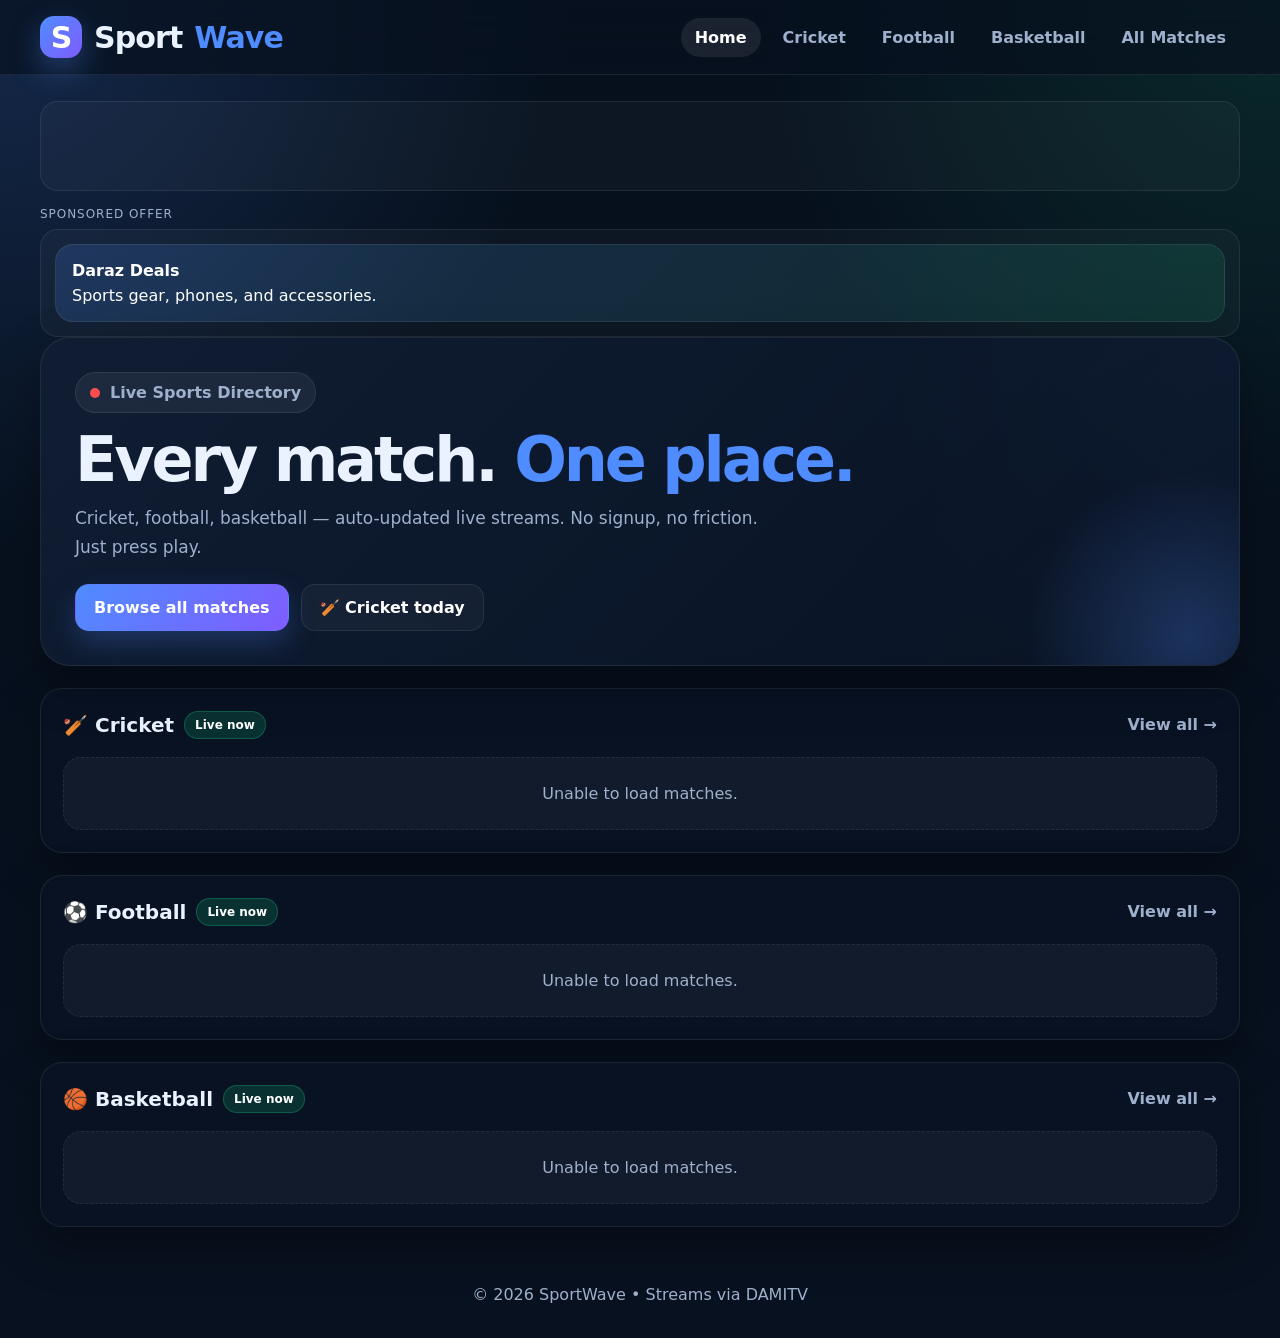
<file: index.html>
<!doctype html>
<html lang="en">
  <head>
    <meta charset="UTF-8" />
    <meta name="viewport" content="width=device-width,initial-scale=1" />
    <title>SportWave — Live Sports Streams</title>

    <link rel="stylesheet" href="style.css" />
  </head>
  <body>
    <header class="header">
      <div class="header-inner">
        <a href="index.html" class="brand"
          ><div class="brand-logo">S</div>
          Sport<span>Wave</span></a
        >
        <nav class="nav">
          <a href="index.html" class="active">Home</a>
          <a href="cricket.html">Cricket</a>
          <a href="football.html">Football</a>
          <a href="basketball.html">Basketball</a>
          <a href="all-matches.html">All Matches</a>
        </nav>
      </div>
    </header>

    <main class="wrap">
  <div class="ad-slot ad-top">
    <script type="text/javascript">
      aclib.runAutoTag({
        zoneId: 'nvxye04adu',
      });
    </script>
  </div>

      <div class="ad-label">Sponsored Offer</div>
      <div class="ad-slot ad-daraz">
        <a class="sponsor-card" href="#" target="_blank" rel="noopener">
          <strong>Daraz Deals</strong>
          <span>Sports gear, phones, and accessories.</span>
        </a>
      </div>
      <section class="hero">
        <div class="hero-badge">
          <span class="live-dot"></span> Live Sports Directory
        </div>
        <h1>Every match. <em>One place.</em></h1>
        <p>
          Cricket, football, basketball — auto-updated live streams. No signup,
          no friction. Just press play.
        </p>
        <div class="hero-cta">
          <a href="all-matches.html" class="btn btn-primary"
            >Browse all matches</a
          >
          <a href="cricket.html" class="btn btn-ghost">🏏 Cricket today</a>
        </div>
      </section>

      <section class="section">
        <div class="section-head">
          <h2>🏏 Cricket <span class="tag-live">Live now</span></h2>
          <a class="view-all" href="all-matches.html?sport=cricket"
            >View all →</a
          >
        </div>
        <div class="grid" id="homeCricket"></div>
      </section>

      <section class="section">
        <div class="section-head">
          <h2>⚽ Football <span class="tag-live">Live now</span></h2>
          <a class="view-all" href="all-matches.html?sport=football"
            >View all →</a
          >
        </div>
        <div class="grid" id="homeFootball"></div>
      </section>

      <section class="section">
        <div class="section-head">
          <h2>🏀 Basketball <span class="tag-live">Live now</span></h2>
          <a class="view-all" href="all-matches.html?sport=basketball"
            >View all →</a
          >
        </div>
        <div class="grid" id="homeBasketball"></div>
      </section>
    </main>

    <footer class="footer">© 2026 SportWave • Streams via DAMITV</footer>
         <script src="https://aclib.adcash.com/aclib.min.js"></script>

    <script src="app.js"></script>
  </body>
</html>
</file>
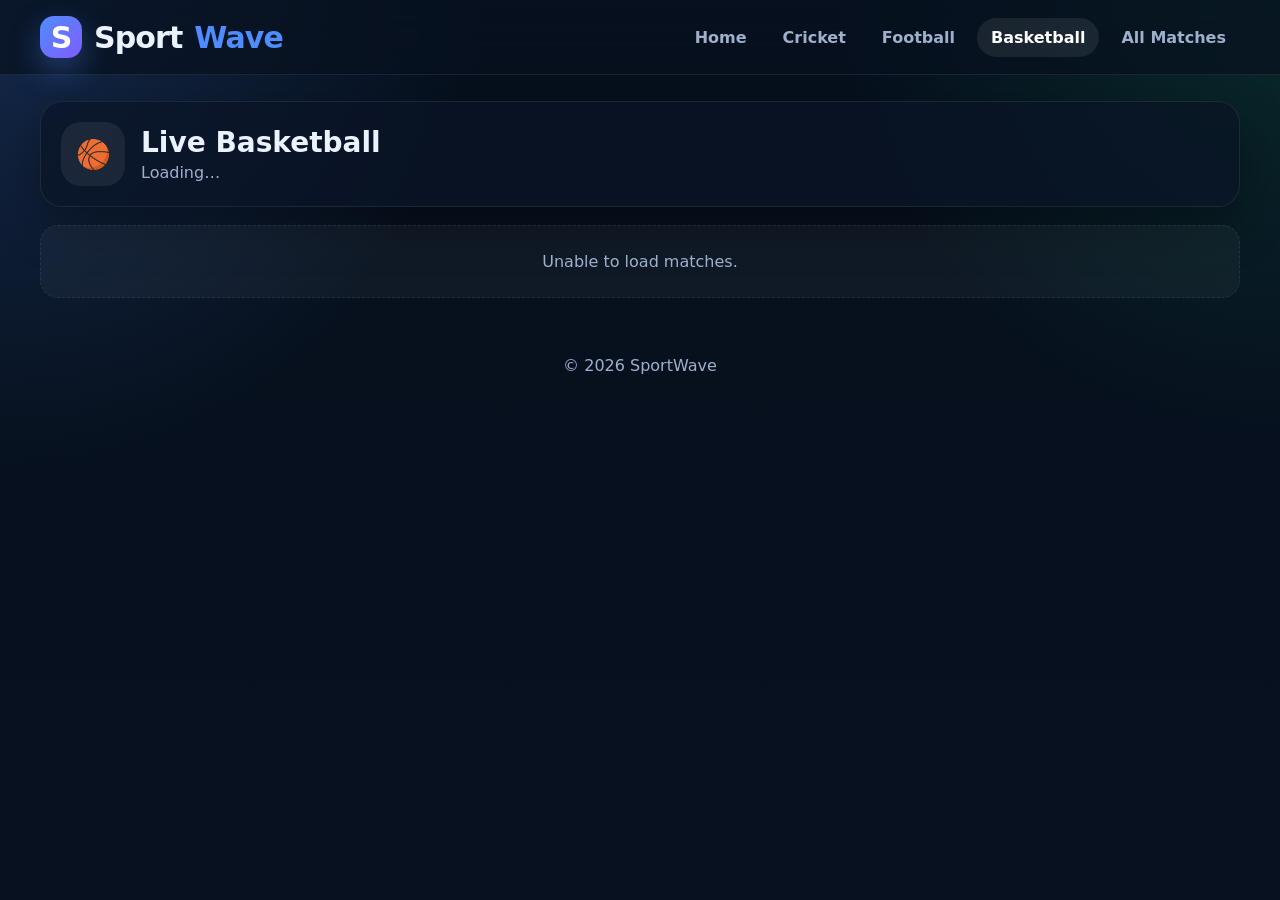
<file: basketball.html>
<!DOCTYPE html>
<html lang="en">
<head>
<meta charset="UTF-8"><meta name="viewport" content="width=device-width,initial-scale=1">
<title>Live Basketball — SportWave</title>
<link rel="stylesheet" href="style.css">
</head>
<body>
<header class="header">
  <div class="header-inner">
    <a href="index.html" class="brand"><div class="brand-logo">S</div>Sport<span>Wave</span></a>
    <nav class="nav">
      <a href="index.html">Home</a>
      <a href="cricket.html">Cricket</a>
      <a href="football.html">Football</a>
      <a href="basketball.html" class="active">Basketball</a>
      <a href="all-matches.html">All Matches</a>
    </nav>
  </div>
</header>
<main class="wrap">
  <div class="page-head">
    <div class="card-icon">🏀</div>
    <div><h1>Live Basketball</h1><p id="sportCount">Loading…</p></div>
  </div>
  <div class="grid" id="sportGrid" data-sport="basketball"></div>
</main>
<footer class="footer">© 2026 SportWave</footer>
<script src="app.js"></script>
</body>
</html>
</file>
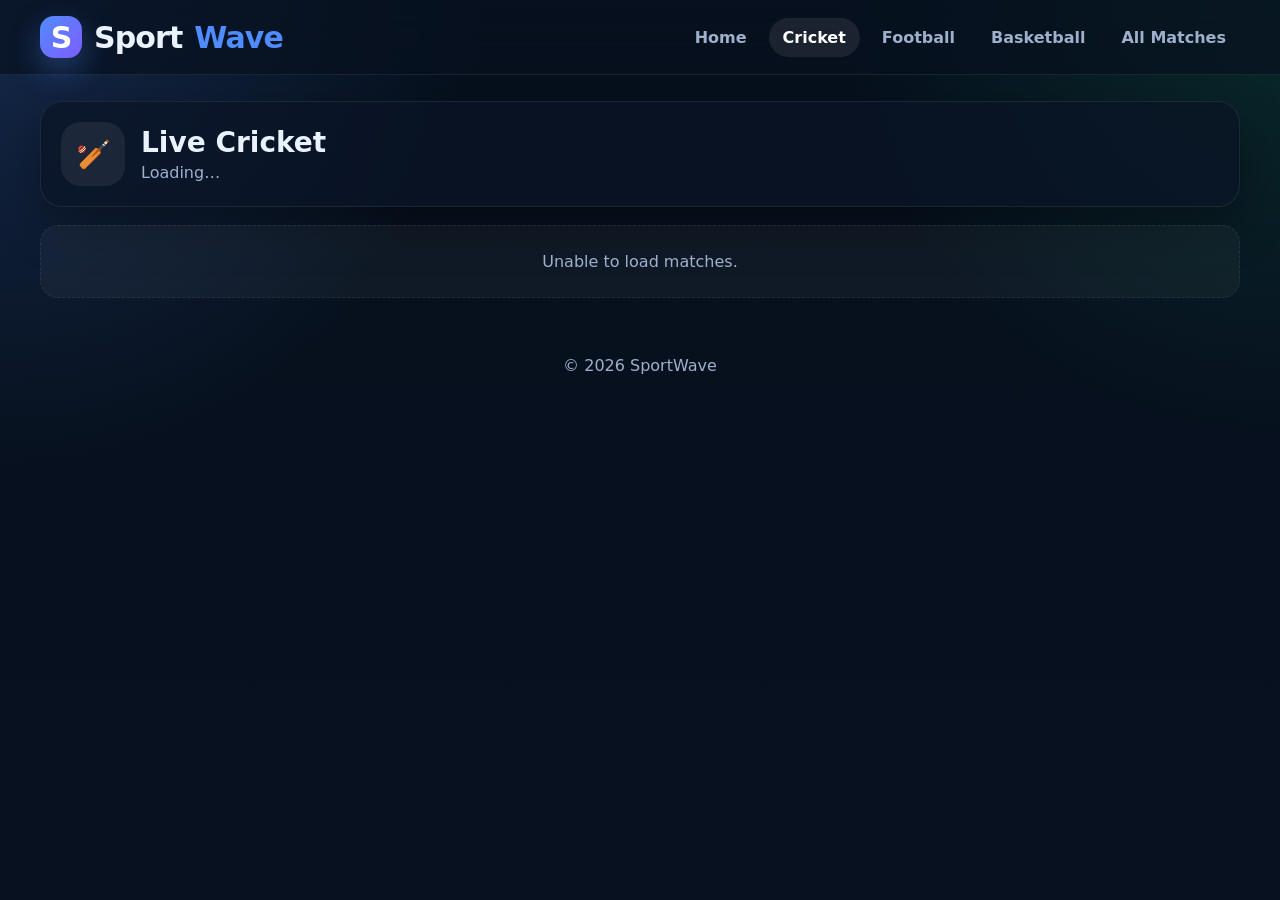
<file: cricket.html>
<!DOCTYPE html>
<html lang="en">
<head>
<meta charset="UTF-8"><meta name="viewport" content="width=device-width,initial-scale=1">
<title>Live Cricket — SportWave</title>
<link rel="stylesheet" href="style.css">
</head>
<body>
<header class="header">
  <div class="header-inner">
    <a href="index.html" class="brand"><div class="brand-logo">S</div>Sport<span>Wave</span></a>
    <nav class="nav">
      <a href="index.html">Home</a>
      <a href="cricket.html" class="active">Cricket</a>
      <a href="football.html">Football</a>
      <a href="basketball.html">Basketball</a>
      <a href="all-matches.html">All Matches</a>
    </nav>
  </div>
</header>
<main class="wrap">
  <div class="page-head">
    <div class="card-icon">🏏</div>
    <div><h1>Live Cricket</h1><p id="sportCount">Loading…</p></div>
  </div>
  <div class="grid" id="sportGrid" data-sport="cricket"></div>
</main>
<footer class="footer">© 2026 SportWave</footer>
<script src="app.js"></script>
</body>
</html>
</file>
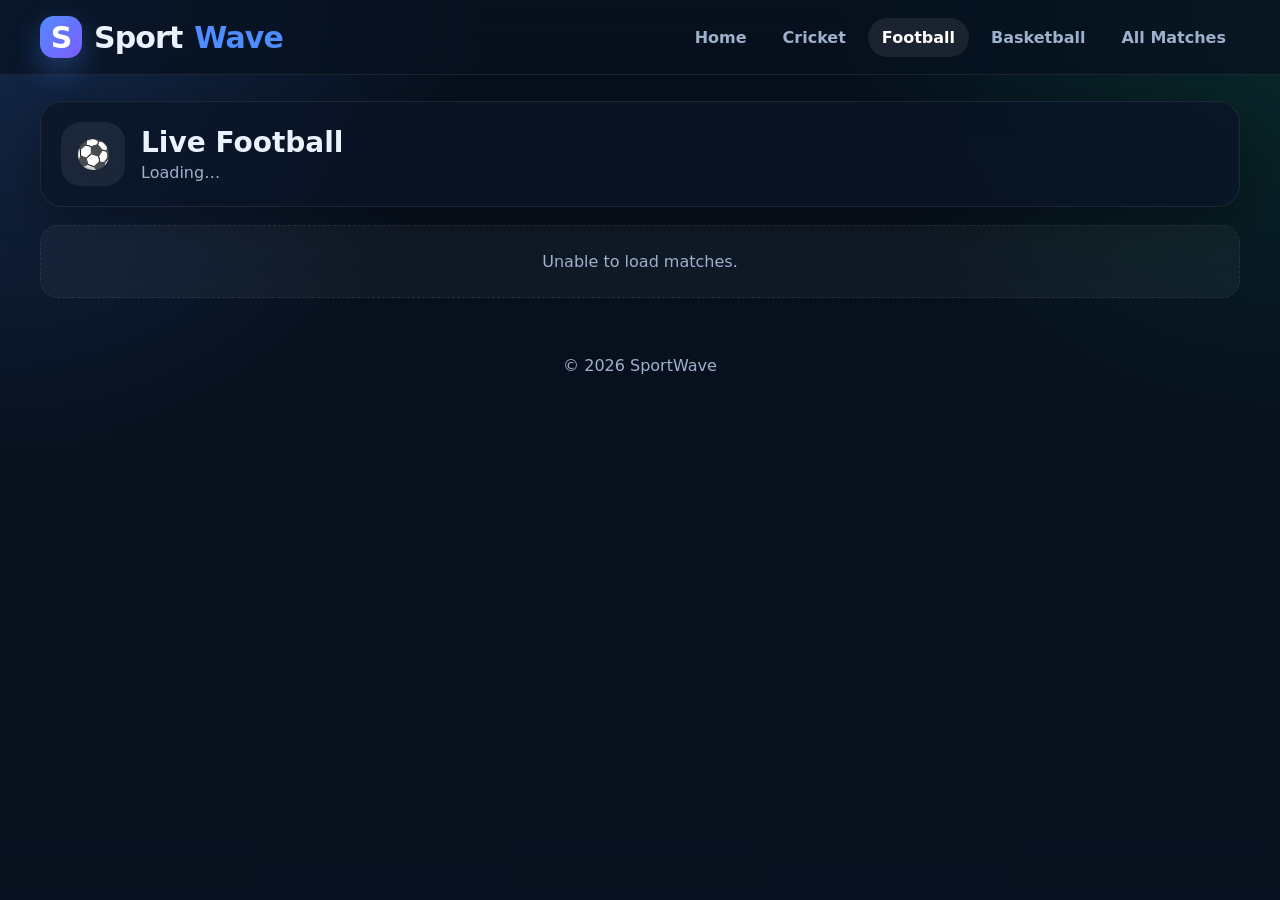
<file: football.html>
<!DOCTYPE html>
<html lang="en">
<head>
<meta charset="UTF-8"><meta name="viewport" content="width=device-width,initial-scale=1">
<title>Live Football — SportWave</title>
<link rel="stylesheet" href="style.css">
</head>
<body>
<header class="header">
  <div class="header-inner">
    <a href="index.html" class="brand"><div class="brand-logo">S</div>Sport<span>Wave</span></a>
    <nav class="nav">
      <a href="index.html">Home</a>
      <a href="cricket.html">Cricket</a>
      <a href="football.html" class="active">Football</a>
      <a href="basketball.html">Basketball</a>
      <a href="all-matches.html">All Matches</a>
    </nav>
  </div>
</header>
<main class="wrap">
  <div class="page-head">
    <div class="card-icon">⚽</div>
    <div><h1>Live Football</h1><p id="sportCount">Loading…</p></div>
  </div>
  <div class="grid" id="sportGrid" data-sport="football"></div>
</main>
<footer class="footer">© 2026 SportWave</footer>
<script src="app.js"></script>
</body>
</html>
</file>
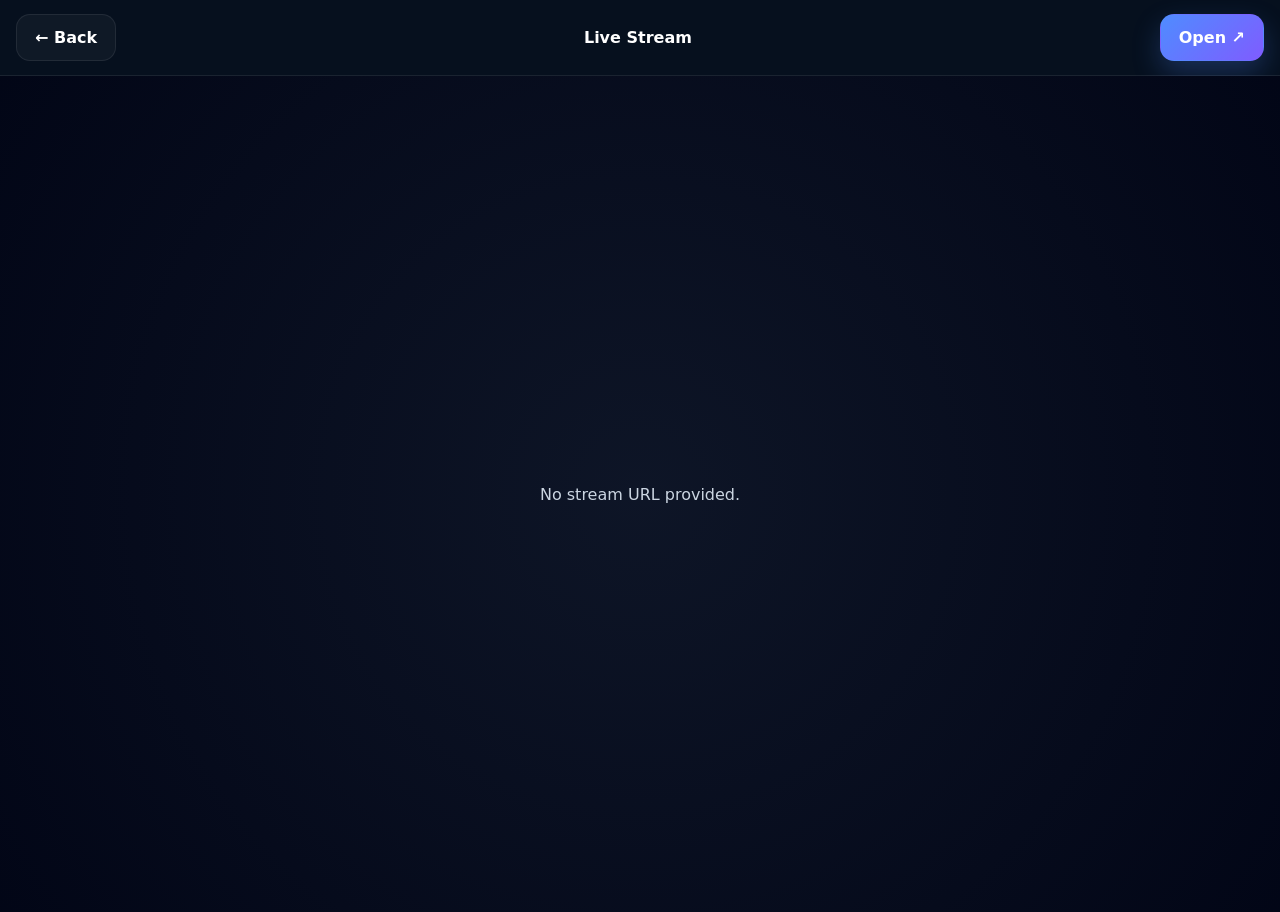
<file: stream.html>
<!DOCTYPE html>
<html lang="en">
<head>
<meta charset="UTF-8"><meta name="viewport" content="width=device-width,initial-scale=1">
<title>Live Stream — SportWave</title>
<link rel="stylesheet" href="style.css">
</head>
<body class="stream-body">
<div class="stream-top">
  <a href="index.html" class="btn btn-ghost">← Back</a>
  <div class="stream-title" id="streamTitle">Live Stream</div>
  <a id="openTab" href="#" target="_blank" rel="noopener" class="btn btn-primary">Open ↗</a>
</div>
<div class="stream-frame-wrap">
  <iframe id="streamFrame" allow="autoplay; encrypted-media; fullscreen; picture-in-picture" allowfullscreen referrerpolicy="no-referrer"></iframe>
  <div class="stream-fallback" id="streamFallback"><div><div class="spinner"></div><p>Loading stream…</p></div></div>
</div>
<script src="app.js"></script>
</body>
</html>
</file>
<file: style.css>
:root {
  --bg: #07111f;
  --bg-soft: #0b172a;
  --panel: rgba(10, 20, 38, 0.84);
  --panel-2: #101d33;
  --line: rgba(255,255,255,0.08);
  --text: #eaf2ff;
  --muted: #9fb0cc;
  --primary: #4f8cff;
  --primary-2: #19c37d;
  --shadow: 0 18px 50px rgba(0,0,0,.32);
  --radius: 22px;
}

* { box-sizing: border-box; margin: 0; padding: 0; }
html, body { min-height: 100%; }
body {
  font-family: Inter, system-ui, -apple-system, Segoe UI, Roboto, Arial, sans-serif;
  background:
    radial-gradient(circle at top left, rgba(79,140,255,.20), transparent 30%),
    radial-gradient(circle at top right, rgba(25,195,125,.14), transparent 28%),
    linear-gradient(180deg, #06101d 0%, #08111f 100%);
  color: var(--text);
}
a { text-decoration: none; color: inherit; }
button { font: inherit; }

.header {
  position: sticky;
  top: 0;
  z-index: 1000;
  backdrop-filter: blur(18px);
  background: rgba(7, 17, 31, 0.72);
  border-bottom: 1px solid var(--line);
}
.header-inner {
  max-width: 1240px;
  margin: 0 auto;
  padding: 16px 20px;
  display: flex;
  align-items: center;
  justify-content: space-between;
  gap: 18px;
}

.brand {
  display: flex;
  align-items: center;
  gap: 12px;
  font-size: 30px;
  font-weight: 900;
  letter-spacing: -.03em;
  color: var(--text);
}
.brand span { color: var(--primary); }
.brand-logo {
  width: 42px;
  height: 42px;
  border-radius: 14px;
  display: grid;
  place-items: center;
  background: linear-gradient(135deg, var(--primary), #7f5cff);
  color: #fff;
  box-shadow: 0 12px 30px rgba(79,140,255,.35);
}

.nav {
  display: flex;
  gap: 8px;
  flex-wrap: wrap;
  justify-content: flex-end;
}
.nav a {
  color: var(--muted);
  padding: 10px 14px;
  border-radius: 999px;
  font-weight: 700;
  transition: .2s ease;
}
.nav a:hover,
.nav a.active {
  color: #fff;
  background: rgba(255,255,255,.08);
}

.wrap {
  max-width: 1240px;
  margin: 0 auto;
  padding: 26px 20px 40px;
}

.hero {
  position: relative;
  overflow: hidden;
  border: 1px solid var(--line);
  border-radius: 30px;
  padding: 34px;
  background:
    linear-gradient(135deg, rgba(16,29,51,.96), rgba(10,20,38,.78)),
    radial-gradient(circle at top right, rgba(79,140,255,.18), transparent 32%);
  box-shadow: var(--shadow);
  margin-bottom: 22px;
}
.hero::after {
  content: '';
  position: absolute;
  inset: auto -120px -140px auto;
  width: 340px;
  height: 340px;
  border-radius: 50%;
  background: radial-gradient(circle, rgba(79,140,255,.25), transparent 68%);
  pointer-events: none;
}
.hero-badge {
  display: inline-flex;
  align-items: center;
  gap: 10px;
  padding: 10px 14px;
  border-radius: 999px;
  background: rgba(255,255,255,.06);
  border: 1px solid var(--line);
  color: var(--muted);
  font-weight: 700;
  margin-bottom: 18px;
}
.live-dot {
  width: 10px;
  height: 10px;
  border-radius: 50%;
  background: #ff4d4d;
  box-shadow: 0 0 0 0 rgba(255,77,77,.55);
  animation: pulse 1.6s infinite;
}
@keyframes pulse {
  0% { box-shadow: 0 0 0 0 rgba(255,77,77,.55); }
  70% { box-shadow: 0 0 0 10px rgba(255,77,77,0); }
  100% { box-shadow: 0 0 0 0 rgba(255,77,77,0); }
}

.hero h1 {
  font-size: clamp(34px, 5vw, 62px);
  line-height: .95;
  letter-spacing: -.05em;
  margin-bottom: 14px;
}
.hero h1 em {
  font-style: normal;
  color: var(--primary);
}
.hero p {
  max-width: 700px;
  color: var(--muted);
  font-size: 17px;
  line-height: 1.7;
}
.hero-cta {
  margin-top: 22px;
  display: flex;
  gap: 12px;
  flex-wrap: wrap;
}

.btn {
  display: inline-flex;
  align-items: center;
  justify-content: center;
  gap: 10px;
  padding: 13px 18px;
  border-radius: 14px;
  font-weight: 800;
  transition: .2s ease;
  border: 1px solid transparent;
}
.btn:hover { transform: translateY(-2px); }
.btn-primary {
  background: linear-gradient(135deg, var(--primary), #7f5cff);
  color: #fff;
  box-shadow: 0 12px 28px rgba(79,140,255,.25);
}
.btn-ghost {
  background: rgba(255,255,255,.04);
  border-color: var(--line);
  color: #fff;
}

.section {
  margin-top: 22px;
  padding: 22px;
  border-radius: var(--radius);
  background: rgba(10, 20, 38, 0.72);
  border: 1px solid var(--line);
  box-shadow: var(--shadow);
}
.section-head {
  display: flex;
  justify-content: space-between;
  align-items: center;
  gap: 12px;
  margin-bottom: 18px;
}
.section-head h2 {
  display: flex;
  align-items: center;
  gap: 10px;
  font-size: 20px;
}
.tag-live {
  font-size: 12px;
  padding: 6px 10px;
  border-radius: 999px;
  color: #fff;
  background: rgba(25,195,125,.18);
  border: 1px solid rgba(25,195,125,.30);
}
.view-all {
  color: var(--muted);
  font-weight: 700;
}
.view-all:hover { color: #fff; }

.grid {
  display: grid;
  grid-template-columns: repeat(3, minmax(0, 1fr));
  gap: 14px;
}

.card {
  display: flex;
  align-items: center;
  gap: 14px;
  padding: 16px;
  border-radius: 18px;
  background: linear-gradient(180deg, rgba(255,255,255,.06), rgba(255,255,255,.03));
  border: 1px solid var(--line);
  transition: .22s ease;
  min-height: 96px;
}
.card:hover {
  transform: translateY(-4px);
  border-color: rgba(79,140,255,.40);
  box-shadow: 0 16px 30px rgba(0,0,0,.18);
}
.card-icon {
  width: 54px;
  height: 54px;
  border-radius: 18px;
  display: grid;
  place-items: center;
  font-size: 24px;
  background: rgba(255,255,255,.07);
  flex: 0 0 auto;
}
.card-icon.cricket { background: rgba(255, 193, 7, .12); }
.card-icon.football { background: rgba(79, 140, 255, .15); }
.card-icon.basketball { background: rgba(255, 126, 63, .14); }

.card-body { min-width: 0; flex: 1; }
.card-meta {
  color: var(--muted);
  font-size: 12px;
  display: flex;
  align-items: center;
  gap: 8px;
  margin-bottom: 6px;
}
.card-title {
  font-size: 15px;
  font-weight: 800;
  line-height: 1.35;
  color: #fff;
}
.card-sub {
  margin-top: 4px;
  font-size: 13px;
  color: var(--muted);
}
.card-arrow {
  color: var(--primary);
  font-weight: 800;
  flex: 0 0 auto;
}

.page-head {
  display: flex;
  align-items: center;
  gap: 16px;
  margin-bottom: 18px;
  padding: 20px;
  border-radius: 22px;
  background: rgba(10, 20, 38, 0.72);
  border: 1px solid var(--line);
  box-shadow: var(--shadow);
}
.page-head h1 {
  font-size: 28px;
  margin-bottom: 4px;
}
.page-head p {
  color: var(--muted);
}

.card-icon {
  width: 64px;
  height: 64px;
  border-radius: 20px;
  display: grid;
  place-items: center;
  font-size: 28px;
}

.filters {
  display: flex;
  flex-wrap: wrap;
  gap: 10px;
  margin-bottom: 18px;
}
.filter {
  border: 1px solid var(--line);
  background: rgba(255,255,255,.04);
  color: var(--muted);
  padding: 10px 14px;
  border-radius: 999px;
  font-weight: 700;
  cursor: pointer;
  transition: .2s ease;
}
.filter:hover,
.filter.active {
  background: rgba(79,140,255,.18);
  color: #fff;
  border-color: rgba(79,140,255,.35);
}

.empty {
  grid-column: 1 / -1;
  padding: 26px;
  border-radius: 18px;
  text-align: center;
  color: var(--muted);
  background: rgba(255,255,255,.04);
  border: 1px dashed var(--line);
}

.footer {
  max-width: 1240px;
  margin: 0 auto;
  padding: 18px 20px 34px;
  color: var(--muted);
  text-align: center;
}

.stream-body {
  background: #050b14;
  color: #fff;
  min-height: 100vh;
  display: flex;
  flex-direction: column;
}
.stream-top {
  display: grid;
  grid-template-columns: auto 1fr auto;
  gap: 12px;
  align-items: center;
  padding: 14px 16px;
  background: rgba(7, 17, 31, 0.92);
  border-bottom: 1px solid var(--line);
}
.stream-title {
  text-align: center;
  font-weight: 800;
  font-size: 16px;
  color: #fff;
  overflow: hidden;
  text-overflow: ellipsis;
  white-space: nowrap;
}

.stream-frame-wrap {
  position: relative;
  flex: 1;
  min-height: calc(100vh - 64px);
  background: #000;
}
.stream-frame-wrap iframe {
  position: absolute;
  inset: 0;
  width: 100%;
  height: 100%;
  border: 0;
  background: #000;
}
.stream-fallback {
  position: absolute;
  inset: 0;
  display: grid;
  place-items: center;
  background: radial-gradient(circle at center, rgba(15, 23, 42, 0.92), rgba(2, 6, 23, 0.98));
  color: #cbd5e1;
  z-index: 2;
  text-align: center;
  padding: 24px;
}

.spinner {
  width: 58px;
  height: 58px;
  border-radius: 50%;
  border: 5px solid rgba(255,255,255,.15);
  border-top-color: var(--primary);
  margin: 0 auto 14px;
  animation: spin 1s linear infinite;
}
.ad-label {
  font-size: 12px;
  color: var(--muted);
  margin: 16px 0 8px;
  text-transform: uppercase;
  letter-spacing: .08em;
}

.ad-slot {
  min-height: 90px;
  border-radius: 18px;
  background: rgba(255,255,255,.03);
  display: grid;
  place-items: center;
  overflow: hidden;
  padding: 14px;
  border: 1px solid rgba(255,255,255,.08);
}

.sponsor-card {
  width: 100%;
  border-radius: 18px;
  background: linear-gradient(135deg, rgba(79,140,255,.18), rgba(25,195,125,.12));
  display: flex;
  flex-direction: column;
  gap: 6px;
  padding: 16px;
  color: #fff;
  border: 1px solid rgba(255,255,255,.08);
}
@keyframes spin { to { transform: rotate(360deg); } }

@media (max-width: 1024px) {
  .grid { grid-template-columns: repeat(2, minmax(0, 1fr)); }
}
@media (max-width: 720px) {
  .header-inner,
  .stream-top {
    grid-template-columns: 1fr;
    display: flex;
    flex-direction: column;
    align-items: stretch;
  }
  .nav { justify-content: center; }
  .hero { padding: 24px; }
  .section { padding: 18px; }
  .grid { grid-template-columns: 1fr; }
  .page-head { flex-direction: column; align-items: flex-start; }
  .stream-title { text-align: left; }
}
</file>
